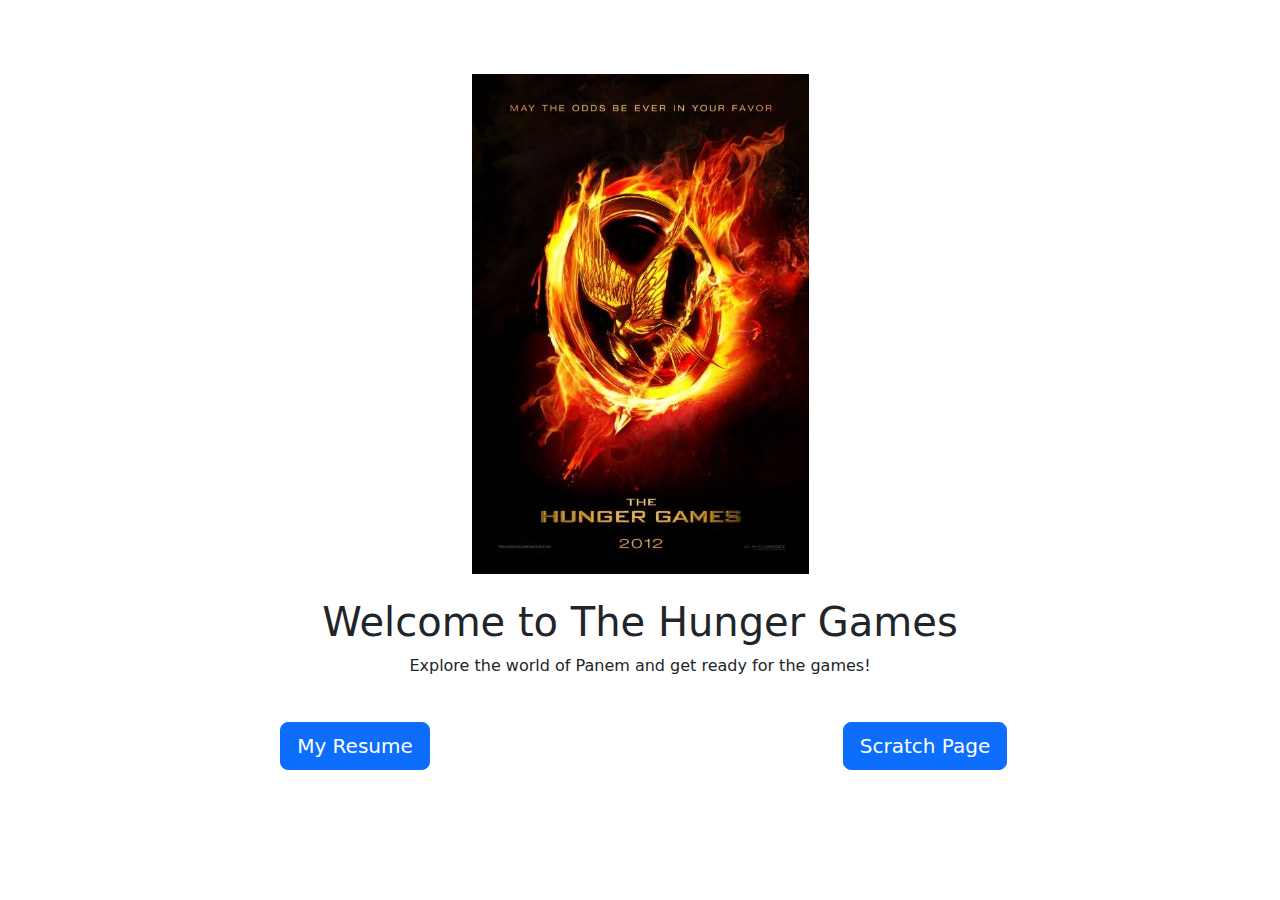
<file: index.html>
<!DOCTYPE html>
<html lang="en">
<head>
    <meta charset="UTF-8">
    <meta name="viewport" content="width=device-width, initial-scale=1.0">
    <title>Welcome to The Hunger Games</title>
    <link href="css/styles.css" rel="stylesheet">
    <link href="https://cdn.jsdelivr.net/npm/bootstrap@5.3.0-alpha1/dist/css/bootstrap.min.css" rel="stylesheet">
</head>
<body>
    <div class="container">
        <header class="text-center my-4">
            <img src="Hunger Games.jpg" alt="Hunger Games" class="img-fluid mb-4">
            <h1>Welcome to The Hunger Games</h1>
            <p>Explore the world of Panem and get ready for the games!</p>
        </header>
        <div class="row justify-content-center">
            <div class="col-md-6 text-center">
                <a href="resume.html" class="btn btn-primary btn-lg mb-3">My Resume</a>
            </div>
            <div class="col-md-6 text-center">
                <a href="scratch.html" class="btn btn-primary btn-lg mb-3">Scratch Page</a>
            </div>
        </div>
    </div>

    <script src="https://cdn.jsdelivr.net/npm/bootstrap@5.3.0-alpha1/dist/js/bootstrap.bundle.min.js"></script>
</body>
</html>
</file>
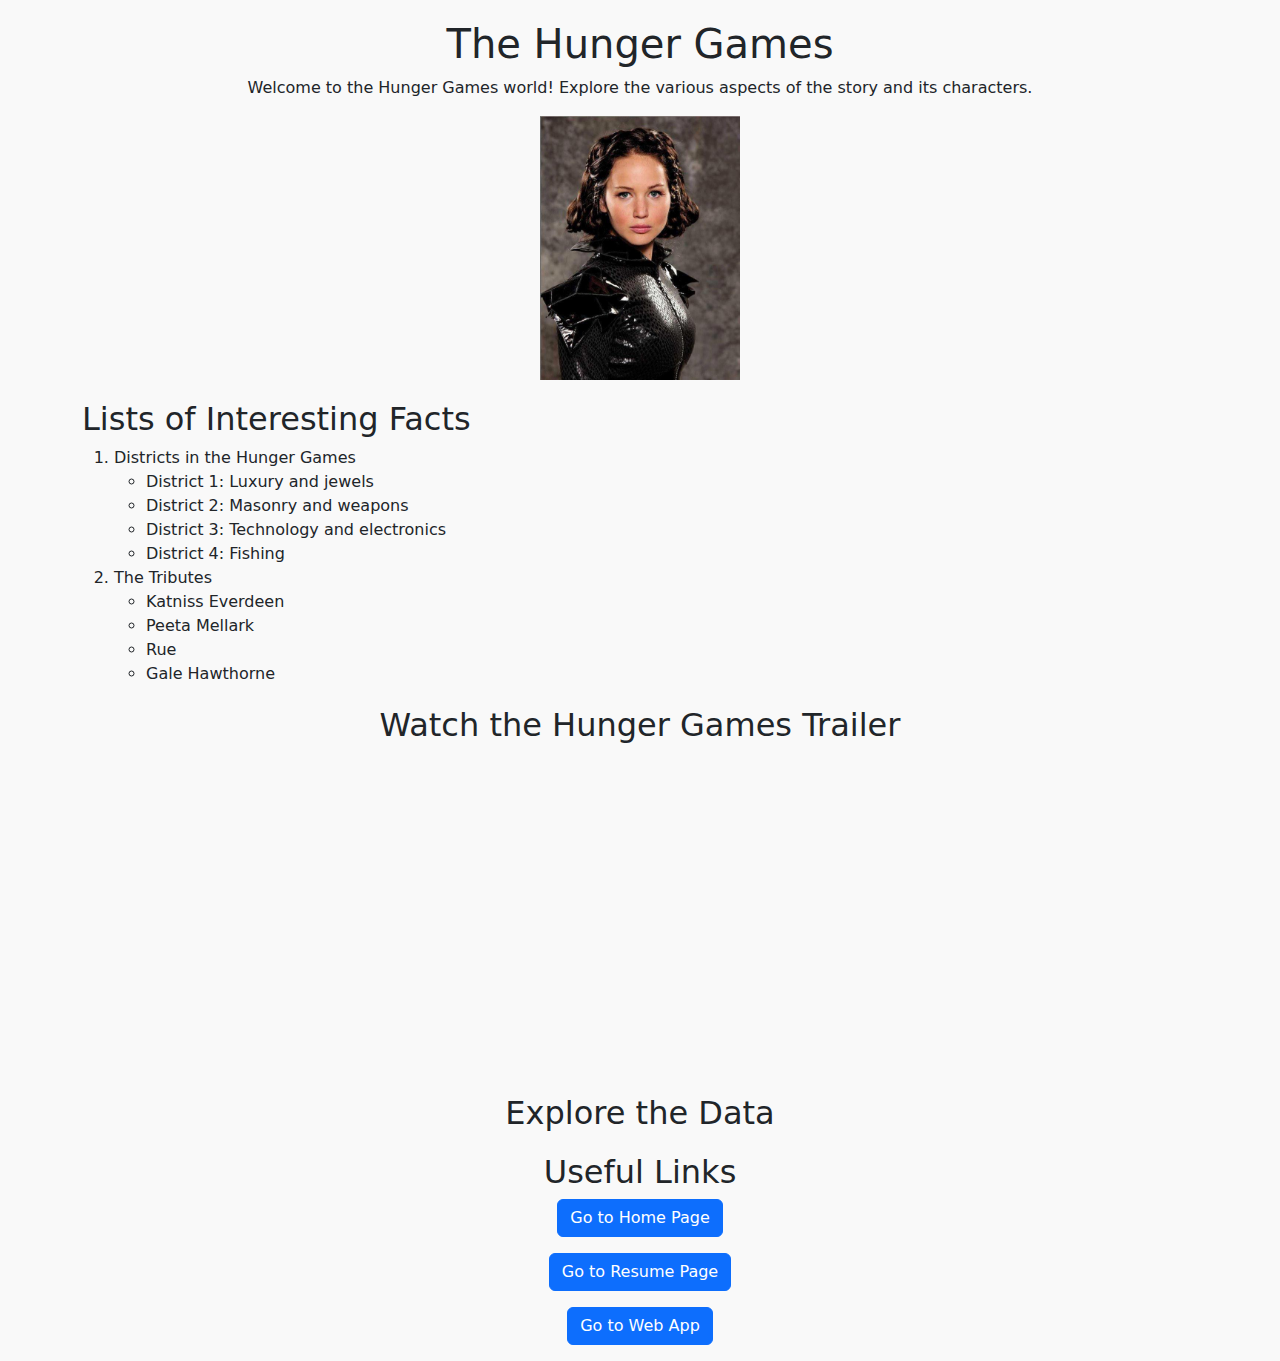
<file: scratch.html>
<!DOCTYPE html>
<html lang="en">
<head>
    <meta charset="UTF-8">
    <meta name="viewport" content="width=device-width, initial-scale=1.0">
    <title>The Hunger Games Scratch Page</title>
    <!-- Bootstrap CSS -->
    <link href="https://cdn.jsdelivr.net/npm/bootstrap@5.0.0-beta2/dist/css/bootstrap.min.css" rel="stylesheet">

    <style>
        body {
            background-color: #f9f9f9; /* Light cream background color */
        }
        .katniss-img {
            width: 200px; /* Make the Katniss image smaller */
            height: auto;
        }
        .container {
            margin-top: 20px;
        }
        .text-center {
            text-align: center;
        }
        .list-container {
            margin-top: 20px;
        }
    </style>
</head>
<body>

    <!-- Header Section -->
    <div class="container text-center">
        <h1>The Hunger Games</h1>
        <p>Welcome to the Hunger Games world! Explore the various aspects of the story and its characters.</p>
        <img src="Katniss Everdeen.jpg" alt="Katniss Everdeen" class="katniss-img">
    </div>

    <!-- Unordered and Ordered List Section -->
    <div class="container list-container">
        <h2>Lists of Interesting Facts</h2>
        <ol>
            <li>Districts in the Hunger Games
                <ul>
                    <li>District 1: Luxury and jewels</li>
                    <li>District 2: Masonry and weapons</li>
                    <li>District 3: Technology and electronics</li>
                    <li>District 4: Fishing</li>
                    <!-- Add more districts here if you like -->
                </ul>
            </li>
            <li>The Tributes
                <ul>
                    <li>Katniss Everdeen</li>
                    <li>Peeta Mellark</li>
                    <li>Rue</li>
                    <li>Gale Hawthorne</li>
                </ul>
            </li>
        </ol>
    </div>

    <!-- Embedded YouTube Video Section -->
    <div class="container text-center">
        <h2>Watch the Hunger Games Trailer</h2>
        <iframe width="560" height="315" src="https://www.youtube.com/embed/mfmrPu43DF8?start=1" frameborder="0" allow="accelerometer; autoplay; clipboard-write; encrypted-media; gyroscope; picture-in-picture" allowfullscreen></iframe>
    </div>

    <!-- Tableau Data Visualization Section -->
    <div class="container text-center">
        <h2>Explore the Data</h2>
        <div class="tableauPlaceholder" id="viz1745010521182" style="position: relative;">
            <noscript><a href="#"><img alt="Dashboard 1" src="https://public.tableau.com/static/images/Hu/HungerGamesDashboardFinal/Dashboard1/1_rss.png" style="border: none" /></a></noscript>
            <object class="tableauViz" style="display:none;">
                <param name="host_url" value="https%3A%2F%2Fpublic.tableau.com%2F" />
                <param name="embed_code_version" value="3" />
                <param name="site_root" value="" />
                <param name="name" value="HungerGamesDashboardFinal/Dashboard1" />
                <param name="tabs" value="no" />
                <param name="toolbar" value="yes" />
                <param name="static_image" value="https://public.tableau.com/static/images/Hu/HungerGamesDashboardFinal/Dashboard1/1.png" />
                <param name="animate_transition" value="yes" />
                <param name="display_static_image" value="yes" />
                <param name="display_spinner" value="yes" />
                <param name="display_overlay" value="yes" />
                <param name="display_count" value="yes" />
                <param name="language" value="en-US" />
                <param name="filter" value="publish=yes" />
            </object>
        </div>
        <script type="text/javascript">
            var divElement = document.getElementById('viz1745010521182');
            var vizElement = divElement.getElementsByTagName('object')[0];
            if (divElement.offsetWidth > 800) {
                vizElement.style.minWidth = '420px';
                vizElement.style.maxWidth = '650px';
                vizElement.style.width = '100%';
                vizElement.style.minHeight = '587px';
                vizElement.style.maxHeight = '887px';
                vizElement.style.height = (divElement.offsetWidth * 0.75) + 'px';
            } else if (divElement.offsetWidth > 500) {
                vizElement.style.minWidth = '420px';
                vizElement.style.maxWidth = '650px';
                vizElement.style.width = '100%';
                vizElement.style.minHeight = '587px';
                vizElement.style.maxHeight = '887px';
                vizElement.style.height = (divElement.offsetWidth * 0.75) + 'px';
            } else {
                vizElement.style.width = '100%';
                vizElement.style.height = '927px';
            }
            var scriptElement = document.createElement('script');
            scriptElement.src = 'https://public.tableau.com/javascripts/api/viz_v1.js';
            vizElement.parentNode.insertBefore(scriptElement, vizElement);
        </script>
    </div>

    <!-- Links to Other Pages -->
    <div class="container text-center">
        <h2>Useful Links</h2>
        <p><a href="index.html" class="btn btn-primary">Go to Home Page</a></p>
        <p><a href="resume.html" class="btn btn-primary">Go to Resume Page</a></p>
        <p><a href="app.html" class="btn btn-primary">Go to Web App</a></p>
    </div>

    <!-- Bootstrap JS -->
    <script src="https://cdn.jsdelivr.net/npm/bootstrap@5.0.0-beta2/dist/js/bootstrap.bundle.min.js"></script>
</body>
</html>
</file>
<file: css/styles.css>
/* General Styles */
body {
    background-color: #f5f5f5;
    font-family: Arial, sans-serif;
  }
  
  .container {
    max-width: 900px;
    margin: 0 auto;
    padding: 50px;
  }
  
  h1, h2 {
    text-align: center;
    color: #2c3e50;
  }
  
  .btn {
    display: block;
    margin: 20px auto;
  }
  
  .output {
    margin-top: 20px;
    font-size: 1.2em;
    font-weight: bold;
    color: #2c3e50;
  }
  
  img.img-fluid {
    display: block;
    margin: 20px auto;
    max-width: 100%;
  }
</file>
